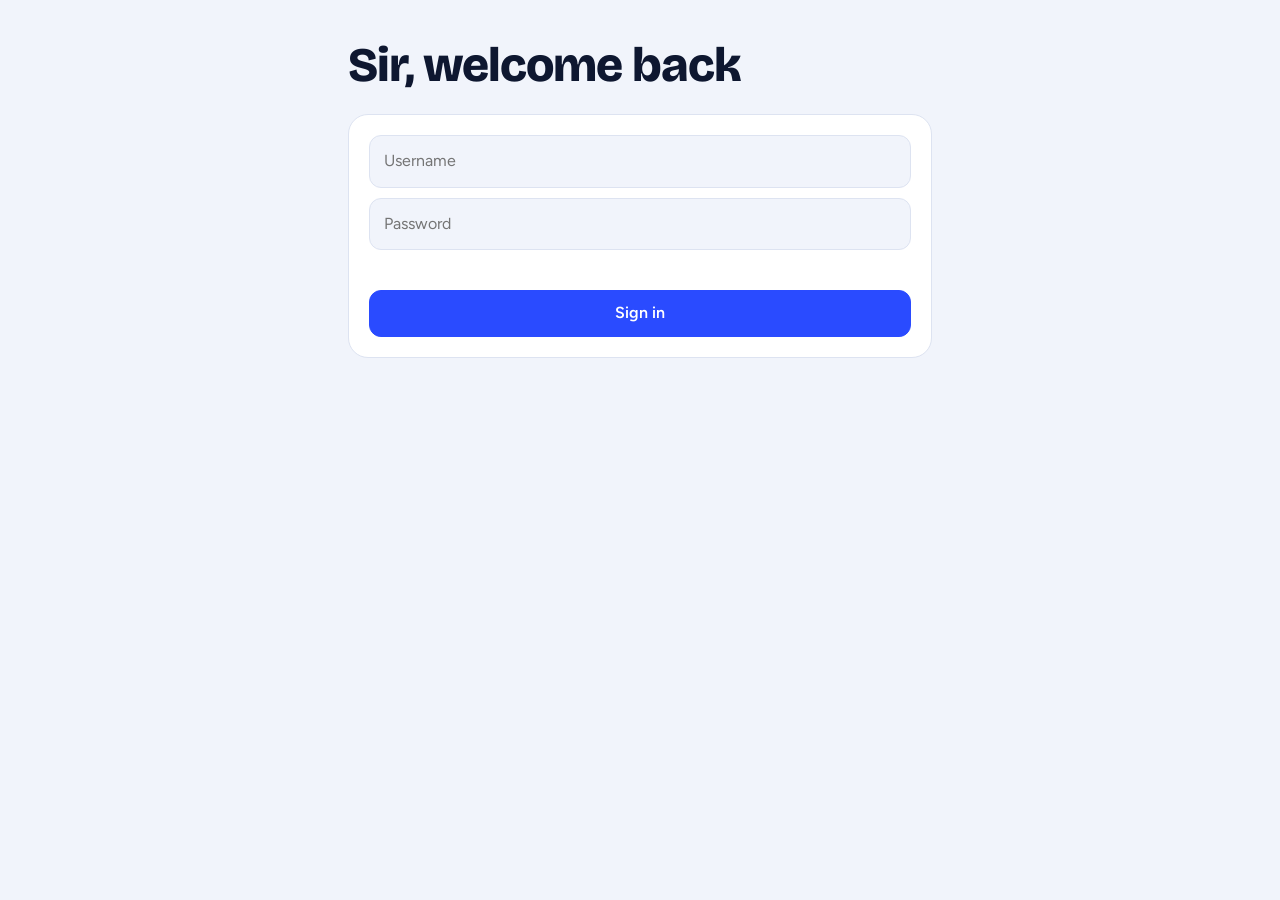
<file: public/admin.html>
<!DOCTYPE html>
<html lang="en">

<head>
  <meta charset="utf-8">
  <meta name="viewport" content="width=device-width,initial-scale=1">
  <meta name="robots" content="noindex">
  <title>Admin · Sir's Desk</title>
  <link
    href="https://fonts.googleapis.com/css2?family=Bricolage+Grotesque:opsz,wght@12..96,600;12..96,800&family=Figtree:wght@400;500;600;700&display=swap"
    rel="stylesheet">
  <link rel="stylesheet" href="style.css">
  <style>
    .shell {
      max-width: 620px;
      margin: 0 auto;
      padding: 40px 18px 80px
    }

    .shell h1 {
      font-size: clamp(32px, 7vw, 48px);
      font-weight: 800;
      margin-bottom: 22px
    }

    .panel {
      background: var(--card);
      border: 1px solid var(--line);
      border-radius: var(--r);
      padding: 20px;
      margin-bottom: 22px
    }

    input[type=text],
    input[type=password] {
      width: 100%;
      padding: 13px 14px;
      border: 1.5px solid var(--line);
      border-radius: 12px;
      background: var(--bg);
      color: var(--ink);
      font: inherit;
      margin-bottom: 10px
    }

    input:focus {
      border-color: var(--blue);
      outline: 0
    }

    .drop {
      border: 2px dashed var(--line);
      border-radius: 16px;
      padding: 26px 16px;
      text-align: center;
      color: var(--mute);
      transition: .2s;
      margin-bottom: 10px
    }

    .drop.over {
      border-color: var(--blue);
      background: color-mix(in srgb, var(--blue) 8%, transparent);
      transform: scale(1.01)
    }

    .drop b {
      color: var(--ink)
    }

    .det {
      min-height: 34px;
      display: flex;
      align-items: center;
      gap: 8px;
      font-weight: 600;
      margin-bottom: 10px
    }

    .tagp {
      background: var(--blue);
      color: var(--blueink);
      border-radius: 99px;
      padding: 3px 12px;
      font-size: 13px;
      animation: pop .35s
    }

    @keyframes pop {
      from {
        transform: scale(.6);
        opacity: 0
      }
    }

    .err {
      color: var(--coral);
      font-weight: 600;
      min-height: 22px;
      margin: 0 0 8px
    }

    .item {
      display: flex;
      align-items: center;
      gap: 12px;
      padding: 12px 0;
      border-top: 1px solid var(--line)
    }

    .item:first-of-type {
      border-top: 0
    }

    .item div {
      flex: 1;
      min-width: 0
    }

    .item strong {
      display: block;
      white-space: nowrap;
      overflow: hidden;
      text-overflow: ellipsis
    }

    .item small {
      color: var(--mute)
    }

    .top {
      display: flex;
      justify-content: space-between;
      align-items: center;
      gap: 10px
    }

    .top a,
    .top button {
      font-size: 14px
    }

    button[disabled] {
      opacity: .5;
      cursor: default
    }
  </style>
</head>

<body>
  <div class="shell" id="app"></div>
  <div id="toast"></div>
  <script>
    const $ = s => document.querySelector(s), DAY = 864e5, YT = /(youtube\.com\/(shorts\/|watch\?v=|embed\/)|youtu\.be\/)[\w-]{6,}/i;
    let token = localStorage.getItem('adm'), file = null, posts = [];
    function h(t, p, ...k) {
      const e = document.createElement(t); for (const a in p || {}) { if (a === 'class') e.className = p[a]; else if (a.startsWith('on')) e.addEventListener(a.slice(2), p[a]); else if (p[a] != null && p[a] !== false) e.setAttribute(a, p[a] === true ? '' : p[a]); }
      k.flat().forEach(c => c != null && c !== false && e.append(c.nodeType ? c : document.createTextNode(c))); return e;
    }
    function toast(m) { const t = $('#toast'); t.textContent = m; t.classList.add('on'); clearTimeout(toast.t); toast.t = setTimeout(() => t.classList.remove('on'), 2200); }
    async function api(path, opt = {}) {
      const r = await fetch(path, { ...opt, headers: { ...(opt.headers || {}), Authorization: 'Bearer ' + token } });
      const d = await r.json().catch(() => ({})); if (r.status === 401 && token && path !== '/api/login') { logout(); } if (!r.ok) throw new Error(d.error || 'Something went wrong'); return d;
    }
    function logout() { token = null; localStorage.removeItem('adm'); login(); }

    function login() {
      const u = h('input', { type: 'text', name: 'username', placeholder: 'Username', autocomplete: 'username' });
      const p = h('input', { type: 'password', name: 'password', placeholder: 'Password', autocomplete: 'current-password' });
      const err = h('p', { class: 'err' });
      const b = h('button', { class: 'btn p', style: 'width:100%', type: 'submit' }, 'Sign in');

      const go = async () => {
        b.disabled = true; err.textContent = '';
        try {
          const r = await fetch('/api/login', {
            method: 'POST',
            headers: { 'content-type': 'application/json' },
            body: JSON.stringify({ user: u.value, pass: p.value })
          });
          const d = await r.json();
          if (!r.ok) throw new Error(d.error);
          token = d.token; localStorage.setItem('adm', token); panel();
        } catch (e) { err.textContent = e.message; b.disabled = false; }
      };

      const form = h('form', { class: 'panel', onsubmit: e => { e.preventDefault(); go(); } }, u, p, err, b);
      $('#app').replaceChildren(h('h1', null, 'Sir, welcome back'), form);
    }

    async function panel() {
      const inp = h('input', { type: 'text', placeholder: 'Paste a YouTube Short or website link', inputmode: 'url' }),
        title = h('input', { type: 'text', placeholder: 'Heading (optional)' }), desc = h('input', { type: 'text', placeholder: 'Short description (optional)' }),
        pick = h('input', { type: 'file', accept: 'image/*,application/pdf', hidden: true }), det = h('div', { class: 'det' }), err = h('p', { class: 'err' }),
        go = h('button', { class: 'btn p', disabled: true }, 'Post'), drop = h('div', { class: 'drop' }, 'Drag a poster or PDF here, or ', h('b', null, 'tap to choose'), h('div', null, 'Images and PDFs up to 5 MB'));
      let kind = null, url = null;
      const detect = () => {
        if (file) { kind = file.type === 'application/pdf' ? 'pdf' : file.type.startsWith('image/') ? 'comp' : null; }
        else {
          let v = inp.value.trim(); kind = null; url = null;
          if (v) { if (!/^https?:\/\//i.test(v) && /^[\w.-]+\.[a-z]{2,}/i.test(v)) v = 'https://' + v; try { url = new URL(v).href; kind = YT.test(url) ? 'short' : 'link'; } catch { } }
        }
        det.replaceChildren(kind ? h('span', { class: 'tagp' }, { comp: 'Competition poster', pdf: 'PDF', short: 'YouTube Short', link: 'Website link' }[kind]) : '', file ? h('span', null, file.name) : '');
        desc.style.display = kind === 'link' ? '' : 'none'; go.disabled = !kind;
      };
      const setFile = f => { if (!f) return; if (f.size > 5 * 1048576) { toast('File is over 5 MB'); return; } file = f; inp.value = ''; detect(); };
      inp.oninput = () => { file = null; detect(); };
      drop.onclick = () => pick.click(); pick.onchange = () => setFile(pick.files[0]);
      drop.ondragover = e => { e.preventDefault(); drop.classList.add('over'); }; drop.ondragleave = () => drop.classList.remove('over');
      drop.ondrop = e => { e.preventDefault(); drop.classList.remove('over'); setFile(e.dataTransfer.files[0]); };
      go.onclick = async () => {
        go.disabled = true; go.textContent = 'Posting…'; err.textContent = '';
        try {
          if (file) { const f = new FormData(); f.append('file', file); f.append('title', title.value); await api('/api/posts', { method: 'POST', body: f }); }
          else await api('/api/posts', { method: 'POST', headers: { 'content-type': 'application/json' }, body: JSON.stringify({ url, title: title.value, desc: desc.value }) });
          file = null; inp.value = title.value = desc.value = ''; detect(); toast('Posted'); await list();
        } catch (e) { err.textContent = e.message; }
        go.textContent = 'Post'; go.disabled = !kind;
      };
      const listBox = h('div', { class: 'panel' });
      async function list() {
        try { posts = await (await fetch('/api/posts')).json(); } catch { }
        const label = { comp: 'Poster', short: 'Short', pdf: 'PDF', link: 'Link' };
        listBox.replaceChildren(
          h('h3', { style: 'margin-bottom:8px' }, 'Live posts (' + posts.length + ')'),
          ...(posts.length
            ? posts.map(p => h('div', { class: 'item' },
              h('div', null,
                h('strong', null, p.title || p.host || 'Untitled'),
                h('small', null, label[p.type] + ' · ' + Math.max(0, Math.ceil((p.expiresAt - Date.now()) / DAY)) + ' days left')
              ),
              h('button', {
                class: 'btn x',
                onclick: async () => {
                  if (!confirm('Delete this post?')) return;
                  try { await api('/api/posts/' + p.id, { method: 'DELETE' }); toast('Deleted'); list(); }
                  catch (e) { toast(e.message); }
                }
              }, 'Delete')
            ))
            : [h('small', null, 'Nothing posted yet.')])
        );
      }
      $('#app').replaceChildren(h('div', { class: 'top' }, h('h1', null, 'Add a post'), h('div', null, h('a', { href: '/', class: 'btn' }, 'View site'), ' ', h('button', { class: 'btn', onclick: logout }, 'Sign out'))),
        h('div', { class: 'panel' }, inp, drop, pick, det, title, desc, err, go), listBox);
      detect(); list();
    }
    token ? panel() : login();
  </script>
</body>

</html>
</file>
<file: public/style.css>
:root {
    --bg: #f1f4fb;
    --card: #fff;
    --ink: #0e1730;
    --mute: #5d6783;
    --line: #dde3f1;
    --blue: #2a4bff;
    --blueink: #fff;
    --gold: #ffb520;
    --coral: #ff5a4e;
    --r: 20px;
    --d: 'Bricolage Grotesque', system-ui, sans-serif;
    --b: 'Figtree', system-ui, sans-serif
}

@media (prefers-color-scheme:dark) {
    :root {
        --bg: #0a0f1f;
        --card: #131a2f;
        --ink: #eef1fb;
        --mute: #97a1bd;
        --line: #232c47;
        --blue: #7b93ff;
        --blueink: #0a0f1f
    }
}

* {
    box-sizing: border-box
}

html {
    scroll-behavior: smooth
}

body {
    margin: 0;
    background: var(--bg);
    color: var(--ink);
    font: 16px/1.55 var(--b);
    -webkit-font-smoothing: antialiased
}

a {
    color: inherit
}

button {
    font: inherit;
    color: inherit;
    cursor: pointer
}

:focus-visible {
    outline: 3px solid var(--blue);
    outline-offset: 2px
}

.wrap {
    max-width: 1120px;
    margin: 0 auto;
    padding: 0 18px
}

h1,
h2,
h3 {
    font-family: var(--d);
    margin: 0;
    letter-spacing: -.02em;
    line-height: 1.08
}

.btn {
    border: 1.5px solid var(--line);
    background: transparent;
    border-radius: 12px;
    padding: 10px 16px;
    font-weight: 600;
    text-decoration: none;
    text-align: center;
    display: inline-block;
    transition: transform .15s, background .15s
}

.btn:hover {
    transform: translateY(-2px)
}

.btn:active {
    transform: scale(.97)
}

.btn.p {
    background: var(--blue);
    border-color: var(--blue);
    color: var(--blueink)
}

.btn.x {
    color: var(--coral);
    border-color: transparent
}

#toast {
    position: fixed;
    left: 50%;
    bottom: 24px;
    transform: translate(-50%, 30px);
    background: var(--ink);
    color: var(--bg);
    padding: 10px 18px;
    border-radius: 99px;
    font-weight: 600;
    opacity: 0;
    pointer-events: none;
    transition: .3s;
    z-index: 99
}

#toast.on {
    opacity: 1;
    transform: translate(-50%, 0)
}

@media (prefers-reduced-motion:reduce) {
    * {
        transition: none !important;
        animation: none !important
    }
}
</file>
